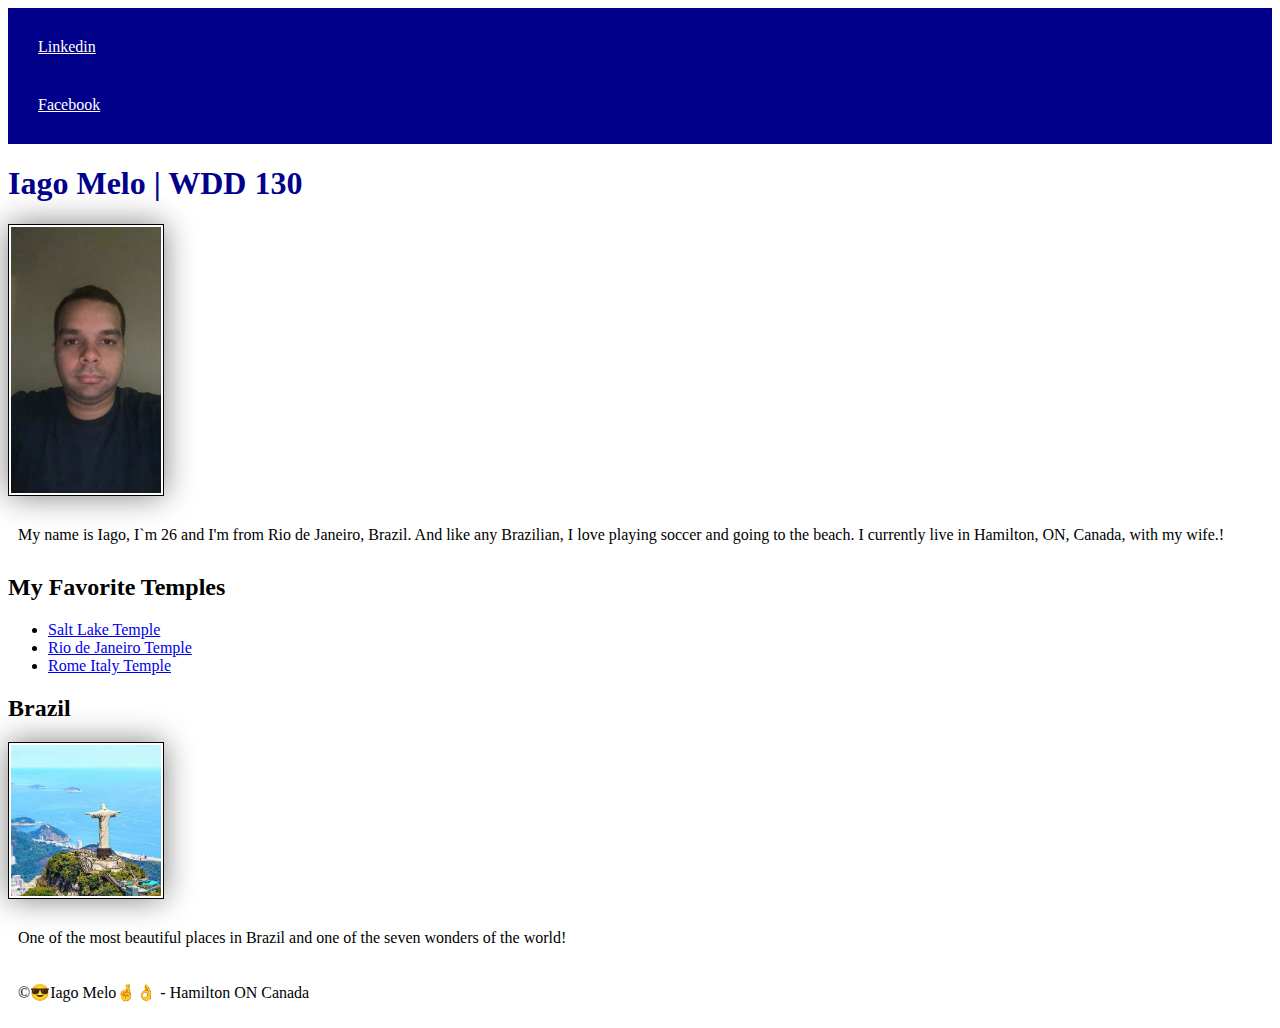
<file: index.html>
<!DOCTYPE html>
<html lang="en-US">

<head>
    <meta charset="utf-8">
    <meta name="viewport" content="width=device-width,initial-scale=1.0">
    <meta name="description"
        content="Describe your home page here using keywords like your name, the course, the purpose of the page.">
    <meta name="author" content="Your name">
    <title>Iago Melo | WDD 130</title>
    <link rel="stylesheet" href="styles/styles.css">
</head>

<body>
    <header>
        <nav>
            <a href="https://linkedin.com.">Linkedin</a>
            <a href="https://facebook.com.">Facebook</a>
        </nav>
    </header>
    <main>
        <h1>Iago Melo | WDD 130</h1>
        <img src="images/profile.jpg" alt="profile picture" width="200">
        <p>My name is Iago, I`m 26 and I'm from Rio de Janeiro, Brazil. And like any Brazilian, I love playing soccer
            and going
            to the beach. I currently live in Hamilton, ON, Canada, with my wife.!
        </p>

        <h2> My Favorite Temples </h2>
        <ul class="box">
            <li><a href="https://www.churchofjesuschrist.org/temples/details/salt-lake-temple?lang=eng"
                    target="_blank">Salt Lake Temple</a></li>
            <li><a href="https://www.churchofjesuschrist.org/temples/details/rio-de-janeiro-brazil-temple?lang=eng"
                    target="_blank">Rio de Janeiro Temple</a></li>
            <li><a href="https://www.churchofjesuschrist.org/temples/details/rome-italy-temple?lang=eng"
                    target="_blank">Rome Italy Temple</a></li>
        </ul>
    </main>

    <aside class="box">
        <h2>Brazil</h2>
        <img src="images/cristo_redentor_rj.jpg" alt="Cristo Redentor">
        <p>One of the most beautiful places in Brazil and one of the seven wonders of the world! </p>
    </aside>

    <footer>
        <p>&copy;😎Iago Melo🤞👌 - Hamilton ON Canada </p>
    </footer>
</body>

<!-- Last Modification: July,16 2025 -->


</html>

<!--Task W3 - Add Comment - Press CTRL+/ -->
</file>
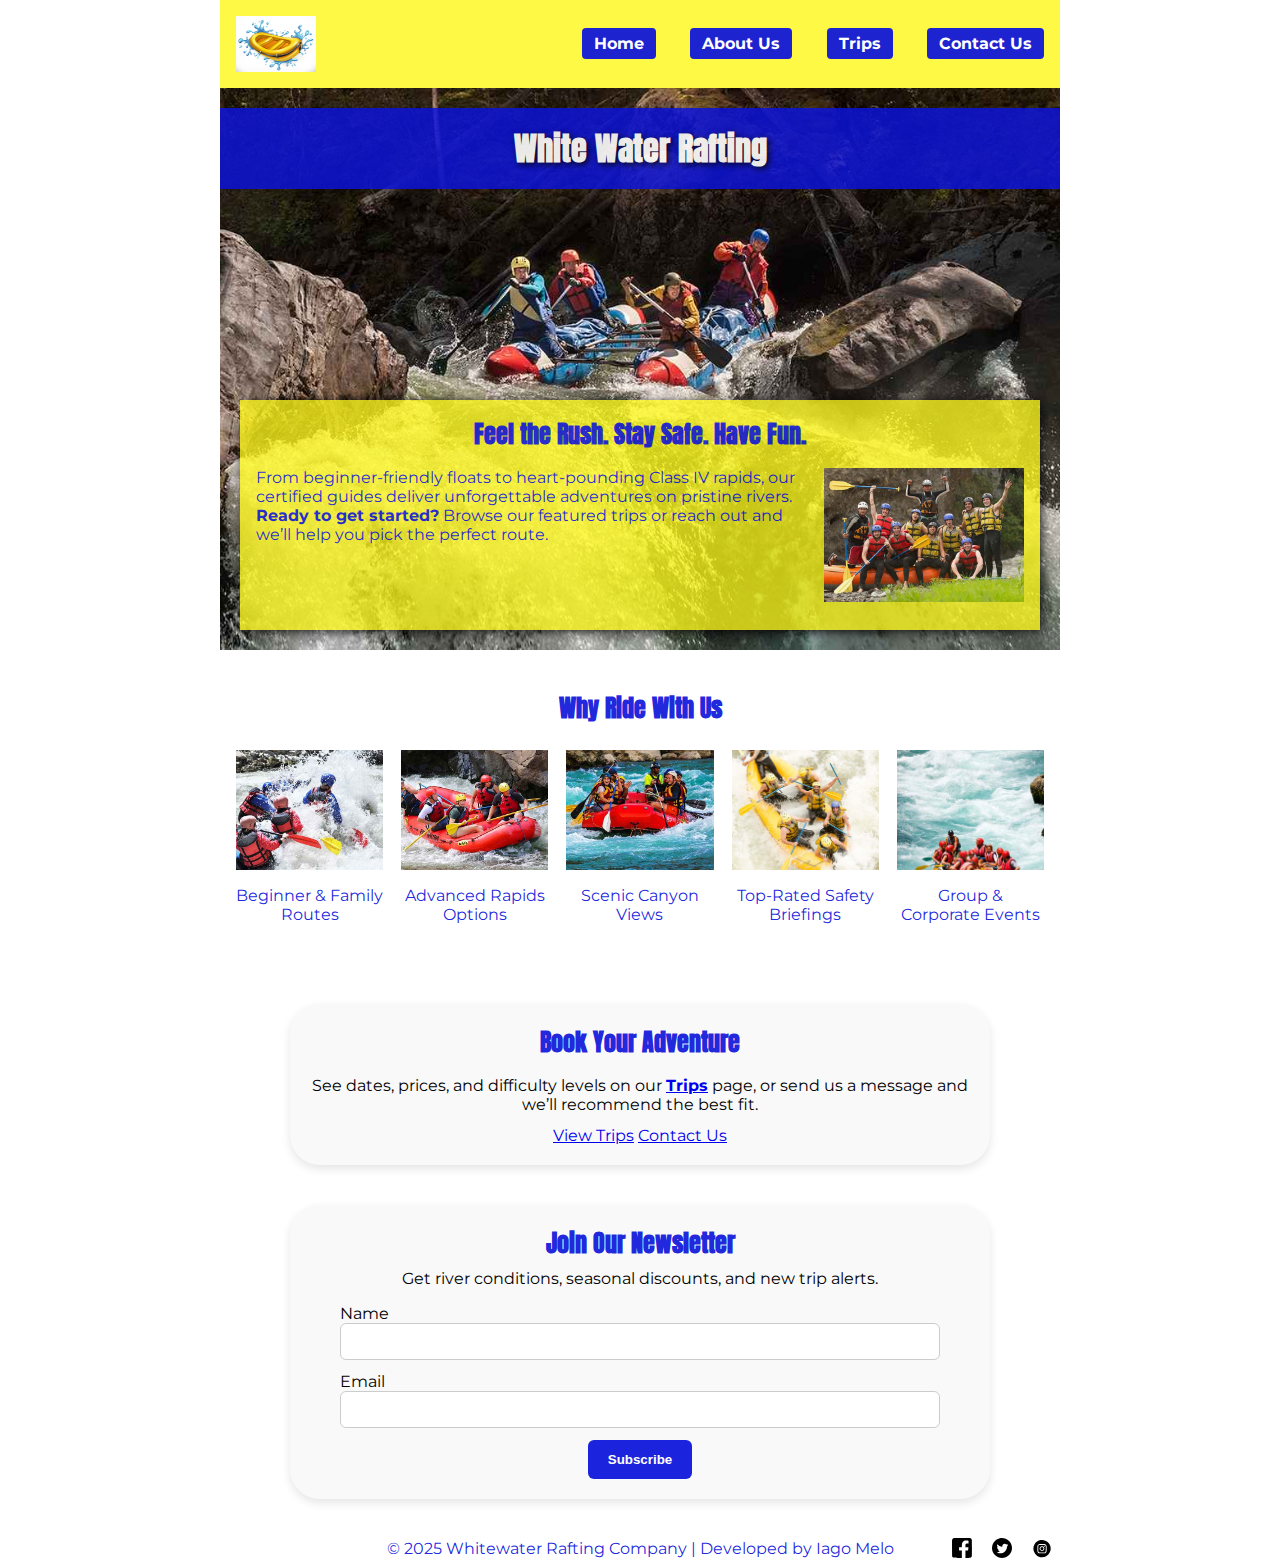
<file: wwr/index.html>
<!DOCTYPE html>
<html lang="en-US">

<head>
  <meta charset="UTF-8">
  <meta name="viewport" content="width=device-width, initial-scale=1.0">
  <meta name="description"
    content="Experience thrilling white water rafting adventures. Book trips, learn about safety, and explore our most popular routes.">
  <meta name="author" content="Iago Melo">
  <title>White Water Rafting | Home</title>

  <link rel="preconnect" href="https://fonts.googleapis.com">
  <link rel="preconnect" href="https://fonts.gstatic.com" crossorigin>
  <link href="https://fonts.googleapis.com/css2?family=Anton&family=Montserrat&display=swap" rel="stylesheet">

  <link rel="stylesheet" href="styles/rafting.css">
</head>

<body>
  <header>
    <img src="images/wwr-logo.png" alt="Rafting Company Logo">
    <nav>
      <a href="index.html">Home</a>
      <a href="about.html">About Us</a>
      <a href="trips.html">Trips</a>
      <a href="contact.html">Contact Us</a>
    </nav>
  </header>

  <main>
    <div class="hero">
      <img src="images/hero-image.jpg" alt="Rafting through a canyon">
      <h1>White Water Rafting</h1>
      <article>
        <h2>Feel the Rush. Stay Safe. Have Fun.</h2>
        <img src="images/happy-client.jpg" alt="Guest smiling in raft">
        <p>From beginner-friendly floats to heart‑pounding Class IV rapids, our certified guides deliver unforgettable
          adventures on pristine rivers.</p>
        <p><strong>Ready to get started?</strong> Browse our featured trips or reach out and we’ll help you pick the
          perfect route.</p>
      </article>
    </div>

    <section class="adventure" aria-labelledby="highlights-title">
      <h2 id="highlights-title">Why Ride With Us</h2>
      <div class="adventure-gallery">
        <figure>
          <img src="images/rafting1.jpg" alt="Beginner friendly rafting">
          <figcaption>Beginner & Family Routes</figcaption>
        </figure>
        <figure>
          <img src="images/rafting2.jpg" alt="Big waves advanced section">
          <figcaption>Advanced Rapids Options</figcaption>
        </figure>
        <figure>
          <img src="images/rafting3.jpg" alt="Scenic canyon river">
          <figcaption>Scenic Canyon Views</figcaption>
        </figure>
        <figure>
          <img src="images/rafting4.jpg" alt="Safety briefing with guides">
          <figcaption>Top‑Rated Safety Briefings</figcaption>
        </figure>
        <figure>
          <img src="images/rafting5.jpg" alt="Group celebrating on raft">
          <figcaption>Group & Corporate Events</figcaption>
        </figure>
      </div>
    </section>

    <section class="contact-form" aria-labelledby="cta-title">
      <h2 id="cta-title">Book Your Adventure</h2>
      <p style="text-align:center; margin-bottom: 12px;">See dates, prices, and difficulty levels on our <a
          href="trips.html"><strong>Trips</strong></a> page, or send us a message and we’ll recommend the best fit.</p>
      <div class="form-button-row">
        <a href="trips.html" class="btn">View Trips</a>
        <a href="contact.html" class="btn">Contact Us</a>
      </div>

    </section>

    <section class="contact-details" aria-labelledby="newsletter-title">
      <h2 id="newsletter-title">Join Our Newsletter</h2>
      <p style="text-align:center; margin: 8px 0 16px;">Get river conditions, seasonal discounts, and new trip alerts.
      </p>
      <form action="#" method="post" style="max-width: 600px; margin: 0 auto;">
        <label for="nl-name">Name</label>
        <input id="nl-name" name="nl-name" type="text" required>
        <label for="nl-email">Email</label>
        <input id="nl-email" name="nl-email" type="email" required>
        <div class="form-button-row" style="text-align:center;">
          <button type="submit">Subscribe</button>
        </div>
      </form>
    </section>
  </main>

  <footer>
    <div class="footer-container">
      <p>&copy; 2025 Whitewater Rafting Company | Developed by Iago Melo</p>
      <nav class="socialmedia">
        <a href="https://facebook.com"><img src="images/facebook.svg" alt="Facebook"></a>
        <a href="https://twitter.com"><img src="images/twitter.svg" alt="Twitter"></a>
        <a href="https://instagram.com"><img src="images/instagram.svg" alt="Instagram"></a>
      </nav>
    </div>
  </footer>
</body>

</html>
</file>
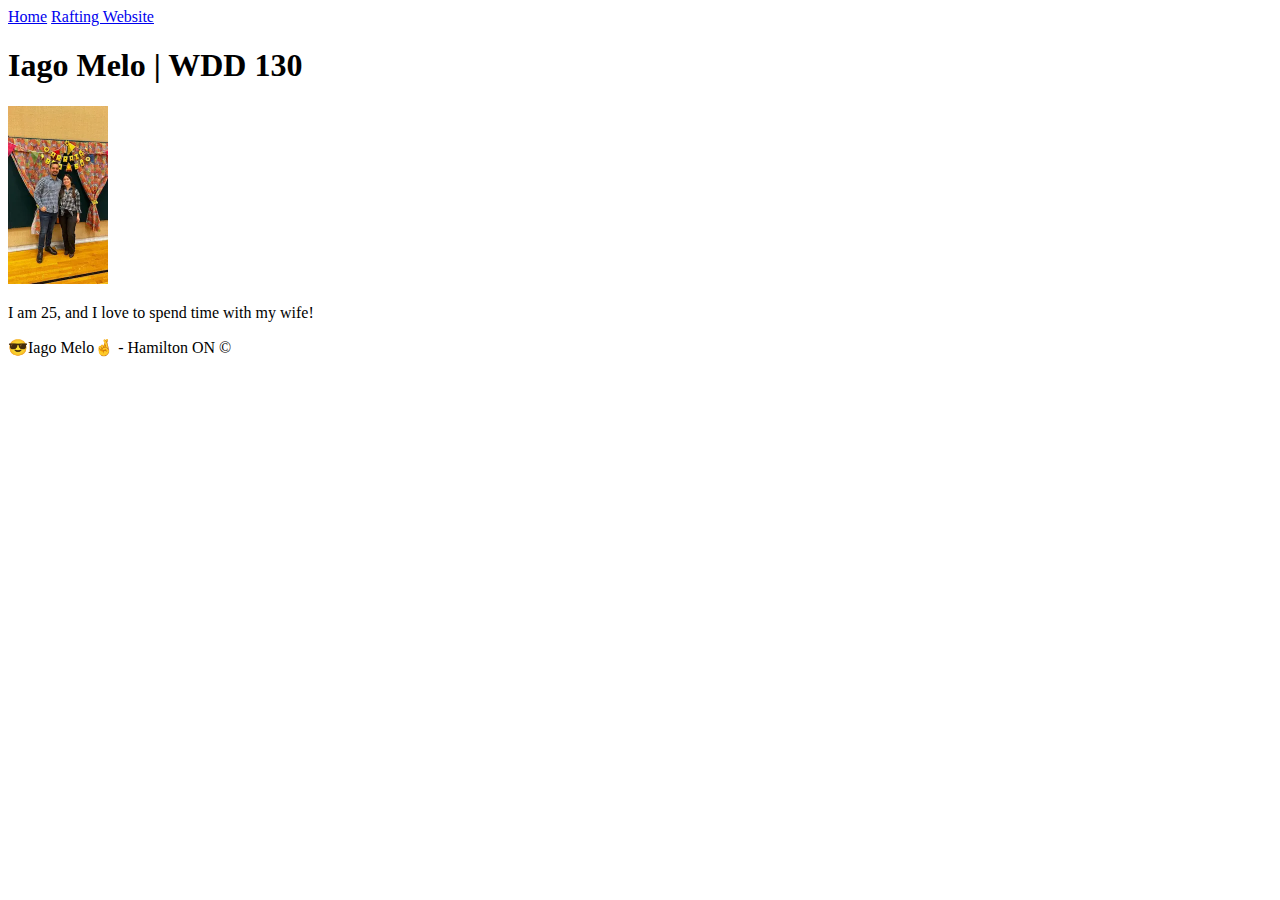
<file: index.html.html>
<!DOCTYPE html>
<html lang="en-US">

<head>
    <meta charset="utf-8">
    <meta name="viewport" content="width=device-width,initial-scale=1.0">
    <title>Iago Melo | WDD 130</title>
</head>

<body>
    <header>
        <nav>
            <a href="#">Home</a>
            <a href="wwr/">Rafting Website</a>
        </nav>
    </header>
    <main>
        <h1>Iago Melo | WDD 130</h1>
        <img src="image/Party.webp" alt="Photo of my wife and I." width="100">
        <p>I am 25, and I love to spend time with my wife!</p>
    </main>
    <footer>
        <p>😎Iago Melo🤞 - Hamilton ON &copy;</p>
    </footer>
</body>

</html>
</file>
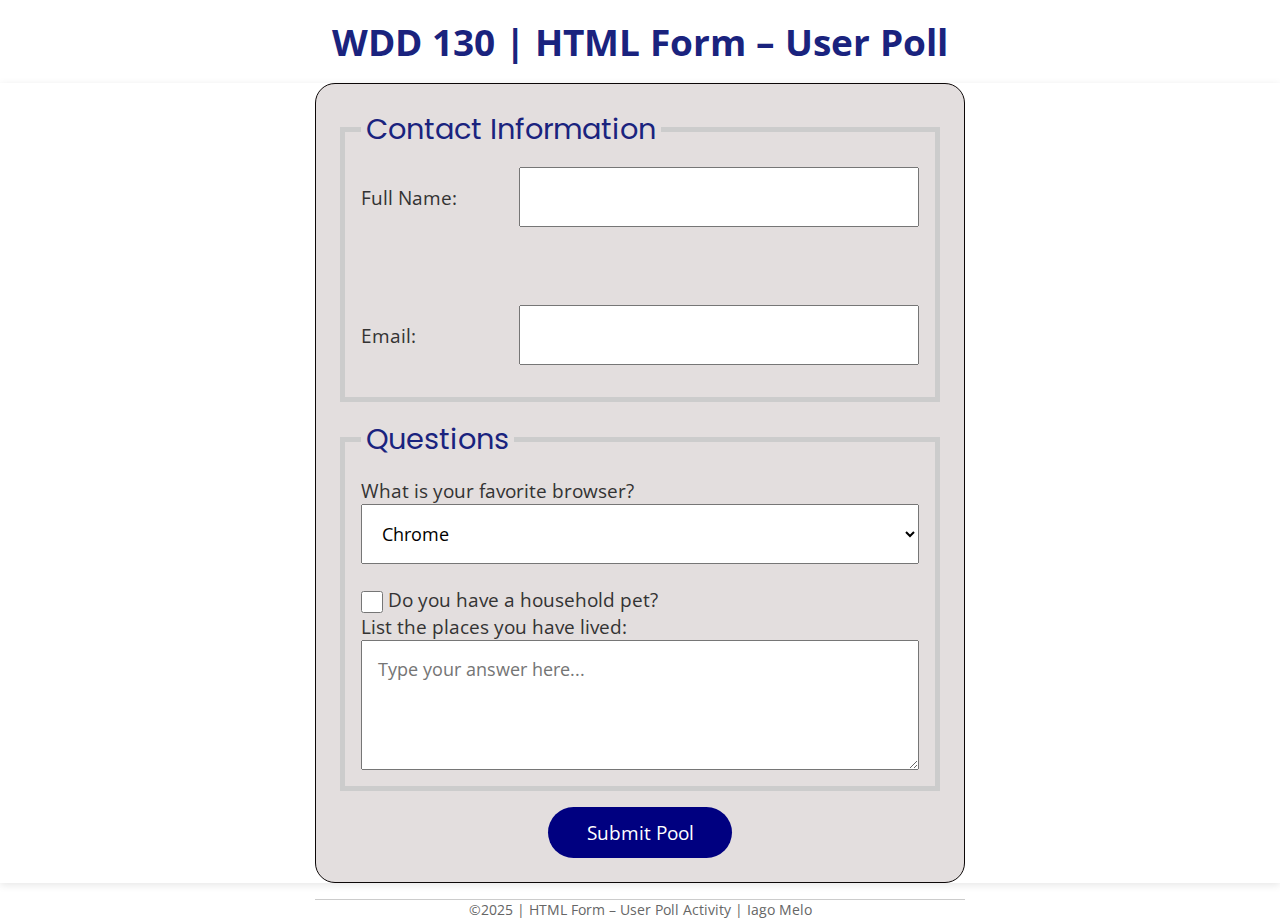
<file: week05/poll-form.html>
<!DOCTYPE html>
<html lang="en-us">

<head>
    <meta charset="utf-8">
    <meta name="viewport" content="width=device-width, initial-scale=1">
    <title>WDD 130 | HTML Form – User Poll</title>
    <link rel="stylesheet" href="styles/poll-form.css">
    <link rel="preconnect" href="https://fonts.googleapis.com">
    <link rel="preconnect" href="https://fonts.gstatic.com" crossorigin>
    <link href="https://fonts.googleapis.com/css2?family=Open+Sans:wght@400;600&family=Poppins:wght@600&display=swap"
        rel="stylesheet">

</head>

<body>
    <header>
        <h1>WDD 130 | HTML Form – User Poll</h1>
    </header>
    <main>
        <form>
            <fieldset>
                <legend>Contact Information</legend>
                <div class="field-row">
                    <label for="fullname">Full Name:</label>
                    <input type="text" id="fullname" name="fullname"><br><br>
                </div>
                <div class="field-row">
                    <label for="useremail">Email:</label>
                    <input type="email" id="useremail" name="useremail">
                </div>
            </fieldset>


            <fieldset>
                <legend>Questions</legend>
                <label for="browser">What is your favorite browser?</label>
                <select id="browser" name="browser">
                    <option value="chrome">Chrome</option>
                    <option value="firefox">Firefox</option>
                    <option value="edge">Edge</option>
                    <option value="safari">Safari</option>
                    <option value="other">Other</option>
                </select>
                <label><input type="checkbox" id="pet" name="pet"> Do you have a household pet?</label>
                <label for="feedback">List the places you have lived:</label>
                <textarea id="feedback" name="feedback" rows="4" placeholder="Type your answer here..."></textarea>
            </fieldset>
            <button type="submit">Submit Pool</button>
        </form>
    </main>
    <footer>
        <p>©2025 | HTML Form – User Poll Activity | Iago Melo</p>
    </footer>
</body>

</html>
</file>
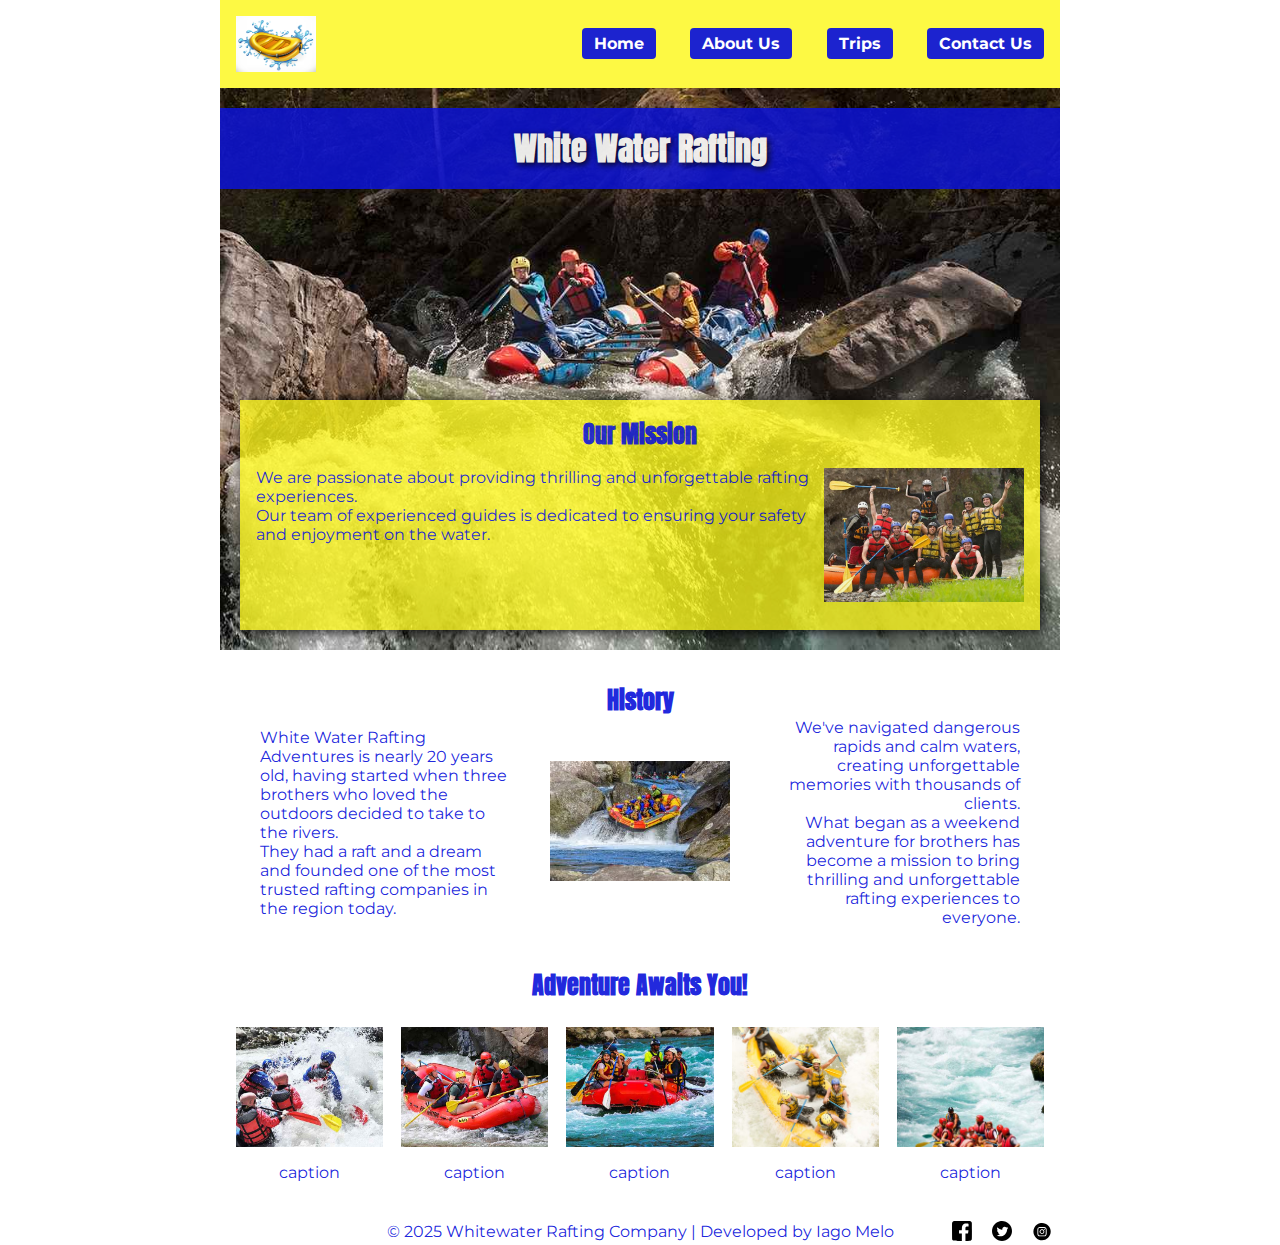
<file: wwr/about.html>
<!DOCTYPE html>
<html lang="en-US">

<head>
    <meta charset="UTF-8">
    <meta name="viewport" content="width=device-width, initial-scale=1.0">
    <meta name="description"
        content="Learn more about our rafting company, our mission, and what makes our tours unforgettable.">
    <meta name="author" content="Iago Melo">
    <title>White Water Rafting | About Us</title>

    <link rel="preconnect" href="https://fonts.googleapis.com">
    <link rel="preconnect" href="https://fonts.gstatic.com" crossorigin>
    <link href="https://fonts.googleapis.com/css2?family=Anton&family=Montserrat&display=swap" rel="stylesheet">

    <link rel="stylesheet" href="styles/rafting.css">
</head>

<body>

    <header>
        <img src="images/wwr-logo.png" alt="Rafting Company Logo">
        <nav>
            <a href="index.html">Home</a>
            <a href="about.html">About Us</a>
            <a href="trips.html">Trips</a>
            <a href="contact.html">Contact Us</a>
        </nav>
    </header>

    <main>

        <div class="hero">
            <img src="images/hero-image.jpg" alt="Rafting Adventure Background">
            <h1>White Water Rafting</h1>
            <article>
                <h2>Our Mission</h2>
                <img src="images/happy-client.jpg" alt="Happy Client Smiling">
                <p>We are passionate about providing thrilling and unforgettable rafting experiences. </p>
                <p>Our team of experienced guides is dedicated to ensuring your safety and enjoyment on the water.</p>
            </article>
        </div>

        <section>
            <div class="history-title">
                <h2>History</h2>
                <div class="history-layout">
                    <div class="history-left">
                        <p>White Water Rafting Adventures is nearly 20 years old, having started when three brothers who
                            loved the outdoors decided to take to the rivers. </p>
                        <p>They had a raft and a dream and founded one of the most trusted rafting companies in the
                            region
                            today.</p>
                    </div>
                    <div class="history-img">
                        <img src="images/history.jpg" alt="History Image">
                    </div>
                    <div class="history-right">
                        <p>We've navigated dangerous rapids and calm waters, creating unforgettable memories with
                            thousands
                            of clients.</p>
                        <p>What began as a weekend adventure for brothers has become a mission to bring thrilling and
                            unforgettable rafting experiences to everyone.</p>
                    </div>
                </div>
            </div>
        </section>

        <section class="adventure">
            <h2>Adventure Awaits You!</h2>
            <div class="adventure-gallery">
                <figure>
                    <img src="images/rafting1.jpg" alt="Rafting Photo 1">
                    <figcaption>caption</figcaption>
                </figure>
                <figure>
                    <img src="images/rafting2.jpg" alt="Rafting Photo 2">
                    <figcaption>caption</figcaption>
                </figure>
                <figure>
                    <img src="images/rafting3.jpg" alt="Rafting Photo 3">
                    <figcaption>caption</figcaption>
                </figure>
                <figure>
                    <img src="images/rafting4.jpg" alt="Rafting Photo 4">
                    <figcaption>caption</figcaption>
                </figure>
                <figure>
                    <img src="images/rafting5.jpg" alt="Rafting Photo 5">
                    <figcaption>caption</figcaption>
                </figure>
            </div>
        </section>

    </main>

    <footer>
        <div class="footer-container">
            <p>&copy; 2025 Whitewater Rafting Company | Developed by Iago Melo</p>
            <nav class="socialmedia">
                <a href="https://facebook.com"><img src="images/facebook.svg" alt="Facebook"></a>
                <a href="https://twitter.com"><img src="images/twitter.svg" alt="Twitter"></a>
                <a href="https://instagram.com"><img src="images/instagram.svg" alt="Instagram"></a>
            </nav>
        </div>
    </footer>

</body>

</html>
</file>
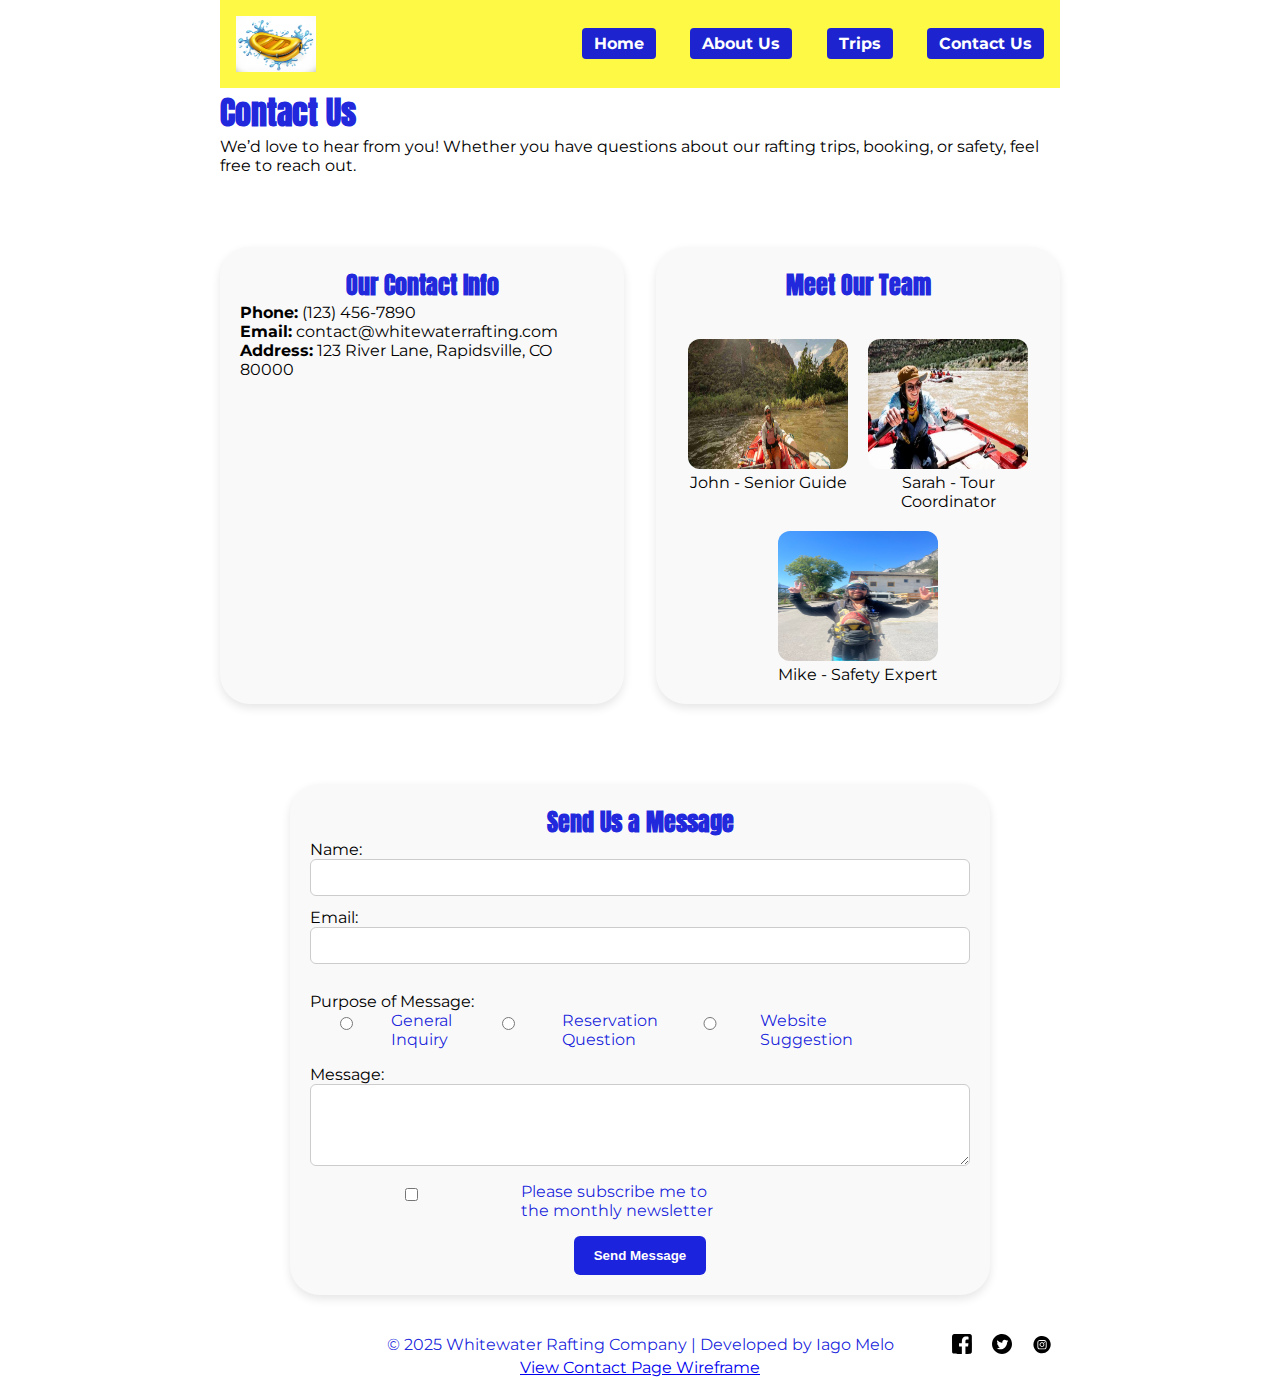
<file: wwr/contact.html>
<!DOCTYPE html>
<html lang="en-US">

<head>
    <meta charset="UTF-8" />
    <meta name="viewport" content="width=device-width, initial-scale=1.0" />
    <meta name="description"
        content="Get in touch with White Water Rafting. Find our contact details, location, and ways to book your next adventure." />
    <meta name="author" content="Iago Melo" />
    <title>White Water Rafting | Contact Us</title>

    <link rel="preconnect" href="https://fonts.googleapis.com" />
    <link rel="preconnect" href="https://fonts.gstatic.com" crossorigin />
    <link href="https://fonts.googleapis.com/css2?family=Anton&family=Montserrat&display=swap" rel="stylesheet" />

    <link rel="stylesheet" href="styles/rafting.css" />
</head>

<body>
    <header>
        <img src="images/wwr-logo.png" alt="Rafting Company Logo" />
        <nav>
            <a href="index.html">Home</a>
            <a href="about.html">About Us</a>
            <a href="trips.html">Trips</a>
            <a href="contact.html">Contact Us</a>
        </nav>
    </header>

    <main>
        <h1>Contact Us</h1>
        <p>We’d love to hear from you! Whether you have questions about our rafting trips, booking, or safety, feel free
            to reach out.</p>

        <div class="info-and-team">
            <section class="contact-details">
                <h2>Our Contact Info</h2>
                <p><strong>Phone:</strong> (123) 456-7890</p>
                <p><strong>Email:</strong> contact@whitewaterrafting.com</p>
                <p><strong>Address:</strong> 123 River Lane, Rapidsville, CO 80000</p>
                <iframe
                    src="https://www.google.com/maps/embed?pb=!1m18!1m12!1m3!1d3153.019140401735!2d-122.41941508468145!3d37.774929779759944!2m3!1f0!2f0!3f0!3m2!1i1024!2i768!4f13.1!3m3!1m2!1s0x808f7e0a4f4c35c5%3A0x2f0f5ff10c4e4a9!2sWhite%20Water%20Rafting!5e0!3m2!1sen!2sus!4v1623772296943"
                    allowfullscreen="" loading="lazy"></iframe>
            </section>

            <section class="employee-profiles">
                <h2>Meet Our Team</h2>
                <figure>
                    <img src="images/employee1.jpg" alt="Happy guide John" />
                    <figcaption>John - Senior Guide</figcaption>
                </figure>
                <figure>
                    <img src="images/employee2.jpg" alt="Happy guide Sarah" />
                    <figcaption>Sarah - Tour Coordinator</figcaption>
                </figure>
                <figure>
                    <img src="images/employee3.jpg" alt="Happy guide Mike" />
                    <figcaption>Mike - Safety Expert</figcaption>
                </figure>
            </section>
        </div>

        <section class="contact-form">
            <h2>Send Us a Message</h2>
            <form>
                <label for="name">Name:</label>
                <input type="text" id="name" name="name" required />

                <label for="email">Email:</label>
                <input type="email" id="email" name="email" required />

                <p>Purpose of Message:</p>
                <div class="radio-group">
                    <label><input type="radio" name="purpose" value="general" /> General Inquiry</label>
                    <label><input type="radio" name="purpose" value="reservation" /> Reservation Question</label>
                    <label><input type="radio" name="purpose" value="suggestion" /> Website Suggestion</label>
                </div>

                <label for="message">Message:</label>
                <textarea id="message" name="message" rows="4" required></textarea>

                <div class="checkbox-group">
                    <label>
                        <input type="checkbox" id="subscribe" name="subscribe" />
                        Please subscribe me to the monthly newsletter
                    </label>
                </div>

                <div class="form-button-row">
                    <button type="submit">Send Message</button>
                </div>
            </form>
        </section>
    </main>

    <footer>
        <div class="footer-container">
            <p>&copy; 2025 Whitewater Rafting Company | Developed by Iago Melo</p>
            <nav class="socialmedia">
                <a href="https://facebook.com"><img src="images/facebook.svg" alt="Facebook" /></a>
                <a href="https://twitter.com"><img src="images/twitter.svg" alt="Twitter" /></a>
                <a href="https://instagram.com"><img src="images/instagram.svg" alt="Instagram" /></a>
            </nav>
            <p><a href="https://app.moqups.com/c02NK0pCpntRfwDkK2zs4rEW7FRFpJQH/view/page/a2bab13fe"
                    target="_blank">View Contact Page Wireframe</a></p>
        </div>
    </footer>
</body>

</html>
</file>
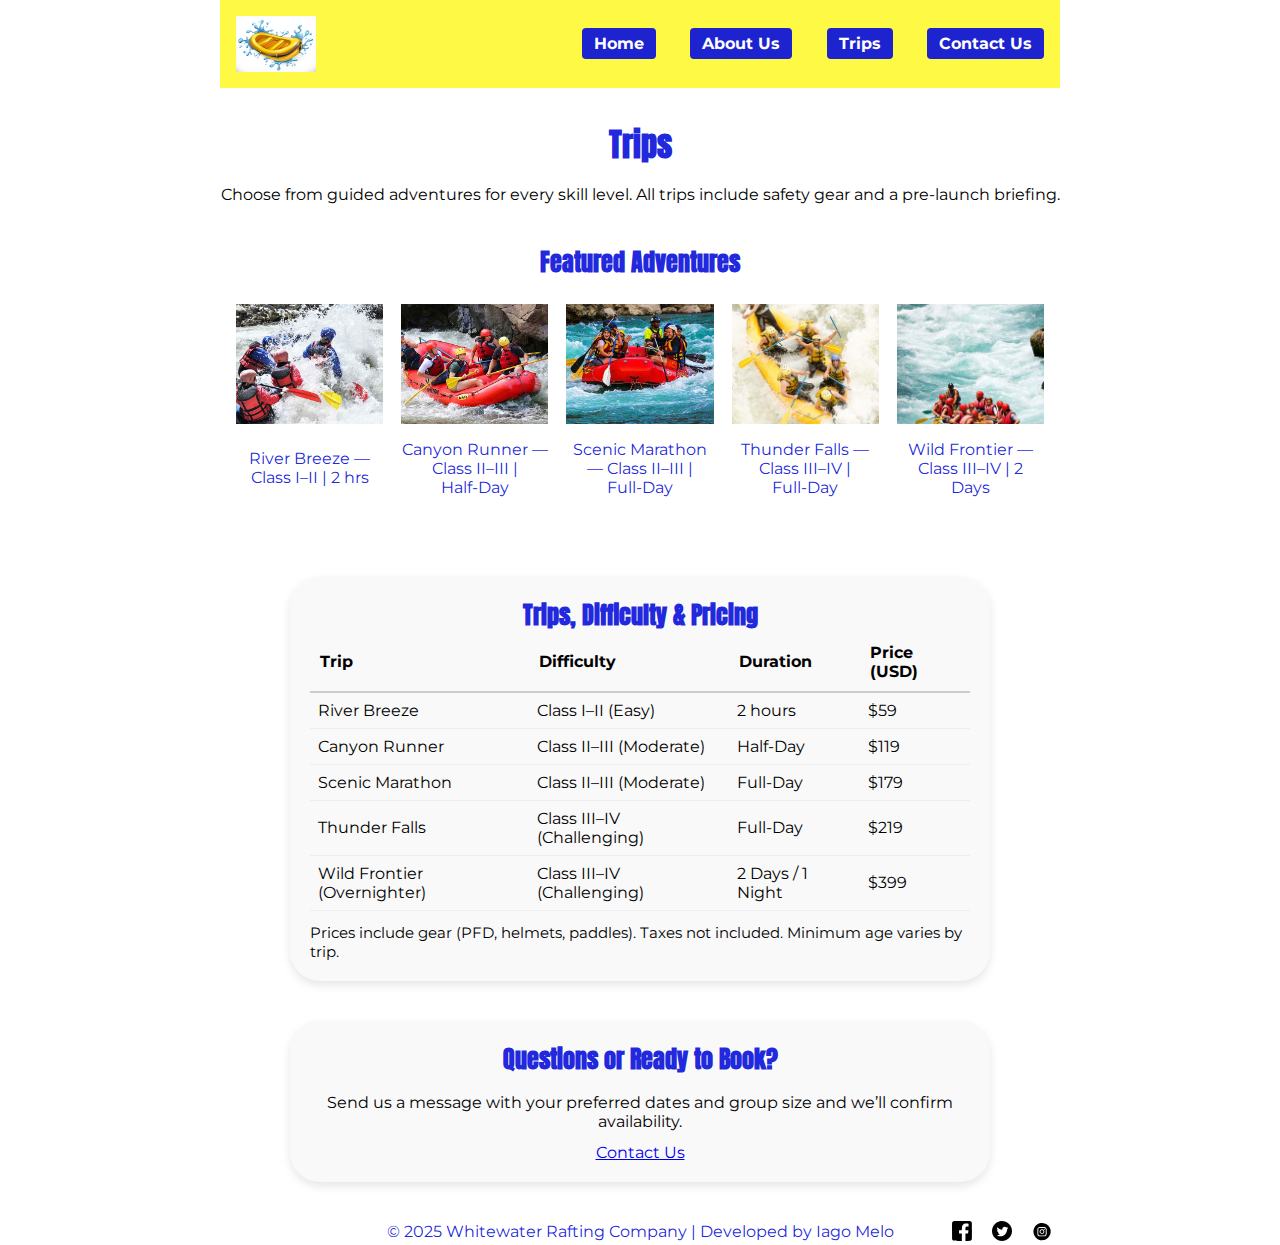
<file: wwr/trips.html>
<!DOCTYPE html>
<html lang="en-US">

<head>
  <meta charset="UTF-8">
  <meta name="viewport" content="width=device-width, initial-scale=1.0">
  <meta name="description"
    content="Browse our white water rafting trips with details on difficulty, length, and pricing.">
  <meta name="author" content="Iago Melo">
  <title>White Water Rafting | Trips</title>

  <link rel="preconnect" href="https://fonts.googleapis.com">
  <link rel="preconnect" href="https://fonts.gstatic.com" crossorigin>
  <link href="https://fonts.googleapis.com/css2?family=Anton&family=Montserrat&display=swap" rel="stylesheet">

  <link rel="stylesheet" href="styles/rafting.css">
</head>

<body>
  <header>
    <img src="images/wwr-logo.png" alt="Rafting Company Logo">
    <nav>
      <a href="index.html">Home</a>
      <a href="about.html">About Us</a>
      <a href="trips.html">Trips</a>
      <a href="contact.html">Contact Us</a>
    </nav>
  </header>

  <main>
    <div class="trip-title">
      <h1>Trips</h1>
      <p>Choose from guided adventures for every skill level. All trips include safety gear and a pre‑launch briefing.
      </p>
    </div>

    <section class="adventure" aria-labelledby="featured-title">
      <h2 id="featured-title">Featured Adventures</h2>
      <div class="adventure-gallery">
        <figure>
          <img src="images/rafting1.jpg" alt="Calm section beginner trip">
          <figcaption>River Breeze — Class I–II | 2 hrs</figcaption>
        </figure>
        <figure>
          <img src="images/rafting2.jpg" alt="Mid‑level waves">
          <figcaption>Canyon Runner — Class II–III | Half‑Day</figcaption>
        </figure>
        <figure>
          <img src="images/rafting3.jpg" alt="Long scenic day trip">
          <figcaption>Scenic Marathon — Class II–III | Full‑Day</figcaption>
        </figure>
        <figure>
          <img src="images/rafting4.jpg" alt="Big rapid advanced waves">
          <figcaption>Thunder Falls — Class III–IV | Full‑Day</figcaption>
        </figure>
        <figure>
          <img src="images/rafting5.jpg" alt="Team celebrating multi‑day">
          <figcaption>Wild Frontier — Class III–IV | 2 Days</figcaption>
        </figure>
      </div>
    </section>

    <section class="contact-details" aria-labelledby="table-title">
      <h2 id="table-title">Trips, Difficulty & Pricing</h2>
      <div style="overflow-x:auto;">
        <table style="width:100%; border-collapse:collapse; font-family: var(--body-font);">
          <thead>
            <tr>
              <th style="text-align:left; padding:10px; border-bottom: 2px solid #ccc;">Trip</th>
              <th style="text-align:left; padding:10px; border-bottom: 2px solid #ccc;">Difficulty</th>
              <th style="text-align:left; padding:10px; border-bottom: 2px solid #ccc;">Duration</th>
              <th style="text-align:left; padding:10px; border-bottom: 2px solid #ccc;">Price (USD)</th>
            </tr>
          </thead>
          <tbody>
            <tr>
              <td style="padding:8px; border-bottom:1px solid #eee;">River Breeze</td>
              <td style="padding:8px; border-bottom:1px solid #eee;">Class I–II (Easy)</td>
              <td style="padding:8px; border-bottom:1px solid #eee;">2 hours</td>
              <td style="padding:8px; border-bottom:1px solid #eee;">$59</td>
            </tr>
            <tr>
              <td style="padding:8px; border-bottom:1px solid #eee;">Canyon Runner</td>
              <td style="padding:8px; border-bottom:1px solid #eee;">Class II–III (Moderate)</td>
              <td style="padding:8px; border-bottom:1px solid #eee;">Half‑Day</td>
              <td style="padding:8px; border-bottom:1px solid #eee;">$119</td>
            </tr>
            <tr>
              <td style="padding:8px; border-bottom:1px solid #eee;">Scenic Marathon</td>
              <td style="padding:8px; border-bottom:1px solid #eee;">Class II–III (Moderate)</td>
              <td style="padding:8px; border-bottom:1px solid #eee;">Full‑Day</td>
              <td style="padding:8px; border-bottom:1px solid #eee;">$179</td>
            </tr>
            <tr>
              <td style="padding:8px; border-bottom:1px solid #eee;">Thunder Falls</td>
              <td style="padding:8px; border-bottom:1px solid #eee;">Class III–IV (Challenging)</td>
              <td style="padding:8px; border-bottom:1px solid #eee;">Full‑Day</td>
              <td style="padding:8px; border-bottom:1px solid #eee;">$219</td>
            </tr>
            <tr>
              <td style="padding:8px; border-bottom:1px solid #eee;">Wild Frontier (Overnighter)</td>
              <td style="padding:8px; border-bottom:1px solid #eee;">Class III–IV (Challenging)</td>
              <td style="padding:8px; border-bottom:1px solid #eee;">2 Days / 1 Night</td>
              <td style="padding:8px; border-bottom:1px solid #eee;">$399</td>
            </tr>
          </tbody>
        </table>
      </div>
      <p style="margin-top:12px; font-size:0.95rem;">Prices include gear (PFD, helmets, paddles). Taxes not included.
        Minimum age varies by trip.</p>
    </section>

    <section class="contact-form" aria-labelledby="book-title">
      <h2 id="book-title">Questions or Ready to Book?</h2>
      <p style="text-align:center; margin-bottom: 12px;">Send us a message with your preferred dates and group size and
        we’ll confirm availability.</p>
      <div class="form-button-row">
        <a href="contact.html" class="btn">Contact Us</a>
      </div>

    </section>
  </main>

  <footer>
    <div class="footer-container">
      <p>&copy; 2025 Whitewater Rafting Company | Developed by Iago Melo</p>
      <nav class="socialmedia">
        <a href="https://facebook.com"><img src="images/facebook.svg" alt="Facebook"></a>
        <a href="https://twitter.com"><img src="images/twitter.svg" alt="Twitter"></a>
        <a href="https://instagram.com"><img src="images/instagram.svg" alt="Instagram"></a>
      </nav>
    </div>
  </footer>
</body>

</html>
</file>
<file: styles/styles.css>
nav {
    background-color: darkblue;
    padding: 10px;
}

nav a {
    color: white;
    display: block;
    padding: 20px;
}

h1 {
    color: darkblue;
}

img {
    width: 150px;
    height: auto;
    border: 1px solid black;
    padding: 2px;
    box-shadow: 0 0 30px gray;
}

p {
    padding: 10px;
}
</file>
<file: wwr/styles/rafting.css>
* {
    margin: 0;
    padding: 0;
    box-sizing: border-box;
}

:root {
    --primary-color: #0c13daee;
    --secondary-color: #8ff3f4;
    --accent1-color: #000000;
    --accent2-color: #fcf81ad0;

    --heading-font: "Anton", sans-serif;
    --body-font: "Montserrat", sans-serif;
}

body {
    font-family: var(--body-font);
    color: var(--accent1-color);
}

header,
main,
footer {
    width: 840px;
    margin: 0 auto;
}

h1,
h2 {
    font-family: var(--heading-font);
    color: var(--primary-color);
}

header {
    display: grid;
    grid-template-columns: auto 1fr;
    align-items: center;
    background-color: var(--accent2-color);
    padding: 16px;
    column-gap: 250px;
}

header img {
    width: 80px;
}

header nav {
    display: flex;
    align-items: center;
    justify-content: space-between;
}

header nav a {
    text-decoration: none;
    margin-left: 16px;
    background-color: var(--primary-color);
    padding: 6px 12px;
    color: #ffffff;
    font-weight: bold;
    border-radius: 4px;
}

.hero {
    position: relative;
}

.hero img {
    display: block;
    width: 100%;
    height: auto;
}

.hero h1 {
    position: absolute;
    top: 20px;
    width: 100%;
    padding: 16px;
    text-align: center;
    opacity: 0.9;
    background-color: var(--primary-color);
    color: #ffffff;
    text-shadow: 2px 2px 6px rgba(0, 0, 0, 0.9);
}

.hero article h2 {
    color: var(--primary-color);
    position: relative;
    text-align: center;
    margin-bottom: 1rem;
}

.hero article {
    position: absolute;
    align-content: center;
    bottom: 20px;
    right: 20px;
    background-color: var(--accent2-color);
    padding: 16px;
    max-width: 800px;
    height: 230px;
    opacity: 0.95;
    box-shadow: 2px 2px 10px rgba(0, 0, 0, 0.9);
}

.hero article p {
    color: var(--primary-color);
    position: relative;
    text-align: left;
}

.hero article img {
    float: right;
    width: 200px;
    margin: 0 0 100px 12px;
}

.history {
    text-align: center;
    padding: 32px 16px;
}

.history-title {
    text-align: center;
    margin-top: 2rem;
}

.history h2 {
    font-family: "Anton", sans-serif;
    color: var(--primary-color);
    margin-bottom: 32px;
    text-align: center;
}

.history-layout {
    display: flex;
    justify-content: center;
    align-items: center;
    gap: 40px;
    flex-wrap: wrap;
}

.history-left,
.history-right {
    width: 250px;
    font-family: "Montserrat", sans-serif;
    color: var(--primary-color);
}

.history-left {
    text-align: left;
}

.history-right {
    text-align: right;
}

.history-img img {
    width: 180px;
    height: auto;
}

.trip-title {
    margin-top: 2rem;
    text-align: center;
}

.trip-title p {
    margin-top: 1rem;
}

.adventure {
    text-align: center;
    padding: 40px 16px;
}

.adventure h2 {
    font-family: "Anton", sans-serif;
    color: var(--primary-color);
    margin-bottom: 24px;
}

.adventure-gallery {
    display: grid;
    grid-template-columns: repeat(auto-fit, minmax(130px, 1fr));
    gap: 18px;
}

.adventure-gallery figure {
    display: grid;
    grid-template-rows: auto auto;
    gap: 8px;
}

.adventure-gallery img {
    width: 100%;
    height: 120px;
    object-fit: cover;
}

.adventure-gallery figcaption {
    margin-top: 8px;
    font-size: 1rem;
    color: var(--primary-color);
    font-family: "Montserrat", sans-serif;
}

footer p {
    text-align: center;
    color: var(--primary-color);
}

footer .socialmedia {
    text-align: right;
    margin-top: -20px;
}

footer .socialmedia img {
    width: 20px;
    height: 20px;
    margin: 0 8px;
}

.socialmedia a {
    text-decoration: none;
}

/* CONTACT PAGE STYLES */

.contact-title h1 {
    margin-top: 2rem;
    text-align: center;
}

.contact-title p {
    margin-top: 1rem;
}

.info-and-team {
    display: flex;
    flex-wrap: wrap;
    justify-content: space-between;
    gap: 2rem;
    margin-top: 2rem;
}

.info-and-team .contact-details,
.info-and-team .employee-profiles {
    flex: 1 1 350px;
}

.contact-details,
.employee-profiles,
.contact-form {
    margin: 40px auto;
    max-width: 700px;
    padding: 20px;
    background-color: #f9f9f9;
    border-radius: 30px;
    box-shadow: 0 4px 10px rgba(0, 0, 0, 0.1);
}

.contact-details iframe {
    width: 100%;
    height: 200px;
    border: none;
    margin-top: 16px;
}

.contact-details h2 {
    text-align: center;
}

.employee-profiles {
    display: flex;
    flex-wrap: wrap;
    justify-content: center;
    gap: 20px;
    text-align: center;
}

.employee-profiles h2 {
    width: 100%;
    margin-bottom: 16px;
}

.employee-profiles figure {
    text-align: center;
    width: 160px;
    margin: 0;
}

.employee-profiles img {
    width: 160px;
    height: 130px;
    border-radius: 12px;
}

.contact-form {
    margin-top: 40px;
}

.contact-form h2 {
    text-align: center;
}

.contact-form p {
    margin-top: 1rem;
}

.form-button-row {
    text-align: center;
}

form input,
form textarea {
    width: 100%;
    padding: 10px;
    margin-bottom: 12px;
    border: 1px solid #ccc;
    border-radius: 6px;
}

form button {
    background-color: var(--primary-color);
    color: white;
    font-weight: bold;
    border: none;
    padding: 12px 20px;
    border-radius: 6px;
    cursor: pointer;
}

form button:hover {
    background-color: #0a0ebd;
}

.radio-group,
.checkbox-group {
    display: flex;
    flex-direction: row;
    gap: 10px;
    margin-bottom: 16px;
    font-family: var(--body-font);
    color: var(--primary-color);
}

.radio-group label,
.checkbox-group label {
    display: flex;
    align-items: center;
    gap: 8px;
    font-size: 1rem;
}
</file>
<file: week05/styles/poll-form.css>
/* 1. Universal reset */
* {
    margin: 0;
    padding: 0;
    box-sizing: border-box;
}

/* 2. Fonte principal */
body {
    font-family: 'Open Sans', sans-serif;
    font-size: 1.2em;
    background-color: #f2f2f7;
    color: #333;
    background: #fff;
}

main {
    border-radius: 10x;
    box-shadow: 0 2px 8px rgba(0, 0, 0, 0.1);
}

/* 3. Header e título */
header {
    text-align: center;
    font-size: 1.3em;
    font-weight: bold;
    margin-bottom: 1rem;
    margin: 0 auto;
    width: 650px;
}

h1 {
    margin: 1rem;
    font-size: 1.5em;
    color: #1a237e;
    text-align: center;
}

/* 4. Formulário */
form {
    width: 650px;
    margin: 0 auto;
    padding: 1.5rem;
    border: 1px solid #0c0707;
    border-radius: 20px;
    background-color: rgb(227, 222, 222);
    display: grid;
    gap: 1rem;
}

/* 5. Fieldsets como grid */
fieldset {
    display: grid;
    border: 5px solid #ccc;
    padding: 1rem;
}

/* Cada linha do formulário como grid com duas colunas: label e input */
.field-row {
    display: grid;
    grid-template-columns: 150px 1fr;
    align-items: center;
    margin-bottom: 1rem;
    gap: 0.5rem;
}


/* 6. Legenda do fieldset */
legend {
    font-size: 1.5em;
    color: #1a237e;
    font-family: 'Poppins', sans-serif;
    padding: 0 5px;
}

/* 7. Labels alinhados e espaçamento */
label {
    text-align: left;
    padding-right: 1rem;
}


/* 8. Estilo dos campos do formulário */
input,
select,
textarea,
button {
    font-family: 'Open Sans', sans-serif;
}

input,
select,
textarea {
    padding: 1rem;
    font-size: 1.1rem;
}

/* 9. Checkbox com alinhamento melhor */
input[type="checkbox"] {
    margin-top: 5%;
    width: 22px;
    height: 22px;
    vertical-align: bottom;
}

/* 10. Botão */
button {
    margin: 13rem;
    margin-top: auto;
    margin-bottom: auto;
    background-color: navy;
    color: #fff;
    border: none;
    border-radius: 5rem;
    padding: .75rem;
    font-size: 1.2rem;
}

button:hover {
    background-color: darkgreen;
}

/* 11. Footer */
footer {
    margin: 1rem auto 0;
    width: 650px;
    text-align: center;
    font-size: 0.9rem;
    color: #666;
    border-top: 1px solid #ccc;
}
</file>
